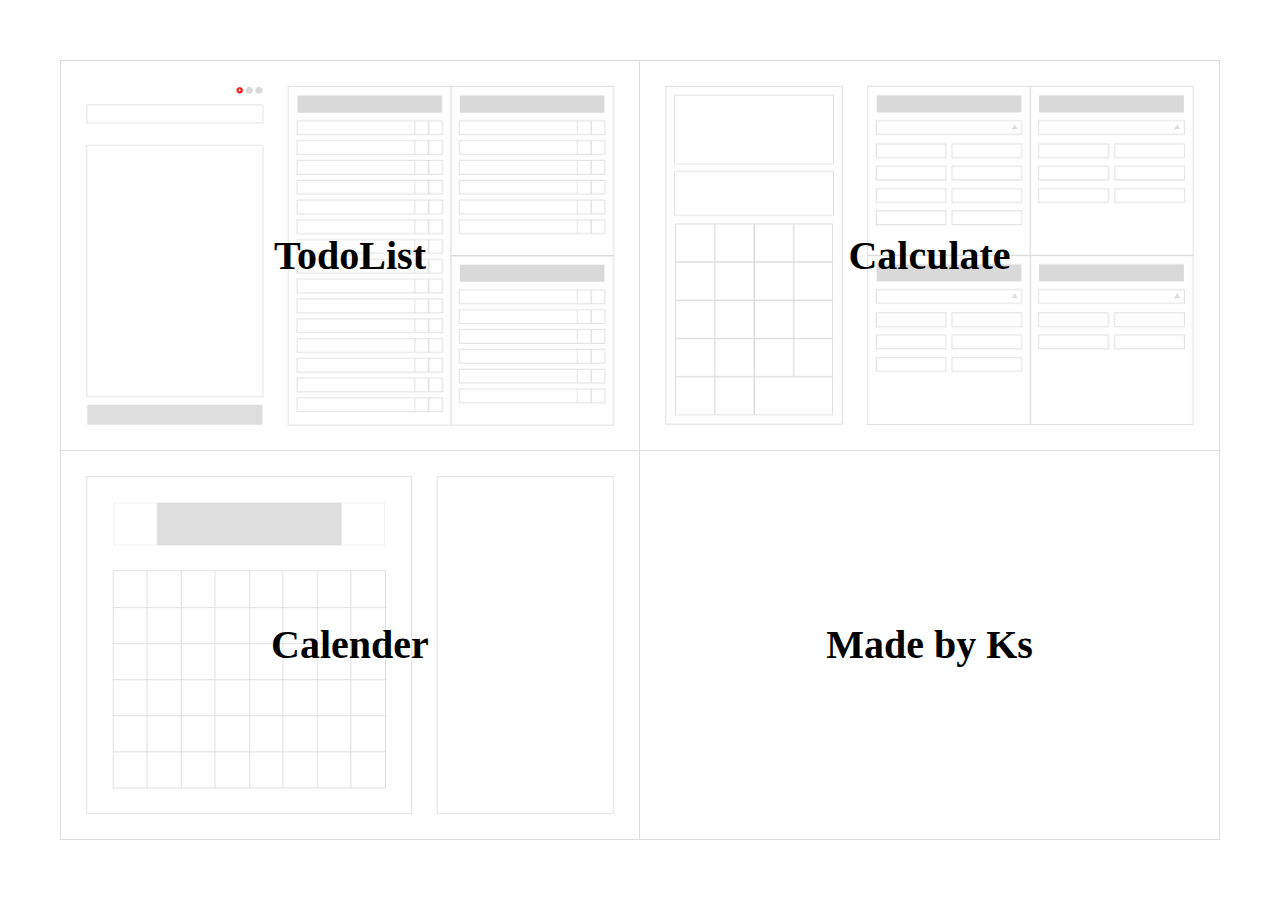
<file: index.html>
<!DOCTYPE html>
<html lang="ko-KR">
<head>
  <meta charset="UTF-8">
  <meta name="viewport" content="width=device-width, initial-scale=1.0">
  <link rel="stylesheet" href="./common.css">
  <link rel="stylesheet" href="./style.css">
  <title>ConvenienceTool</title>
</head>
<body>
  <div class="wrap">
    <article>
      <ul>
        <li>
          <a class="todoLink" href="./TodoList/index.html">TodoList</a>
        </li>
        <li>
          <a class="calculateLink" href="./Calculate/index.html">Calculate</a>
        </li>
        <li>
          <a class="calendarLink" href="./Calendar/index.html">Calender</a>
        </li>
        <li>
          <a href="#">Made by Ks</a>
        </li>
      </ul>
    </article>
  </div>
</body>
</html>
</file>
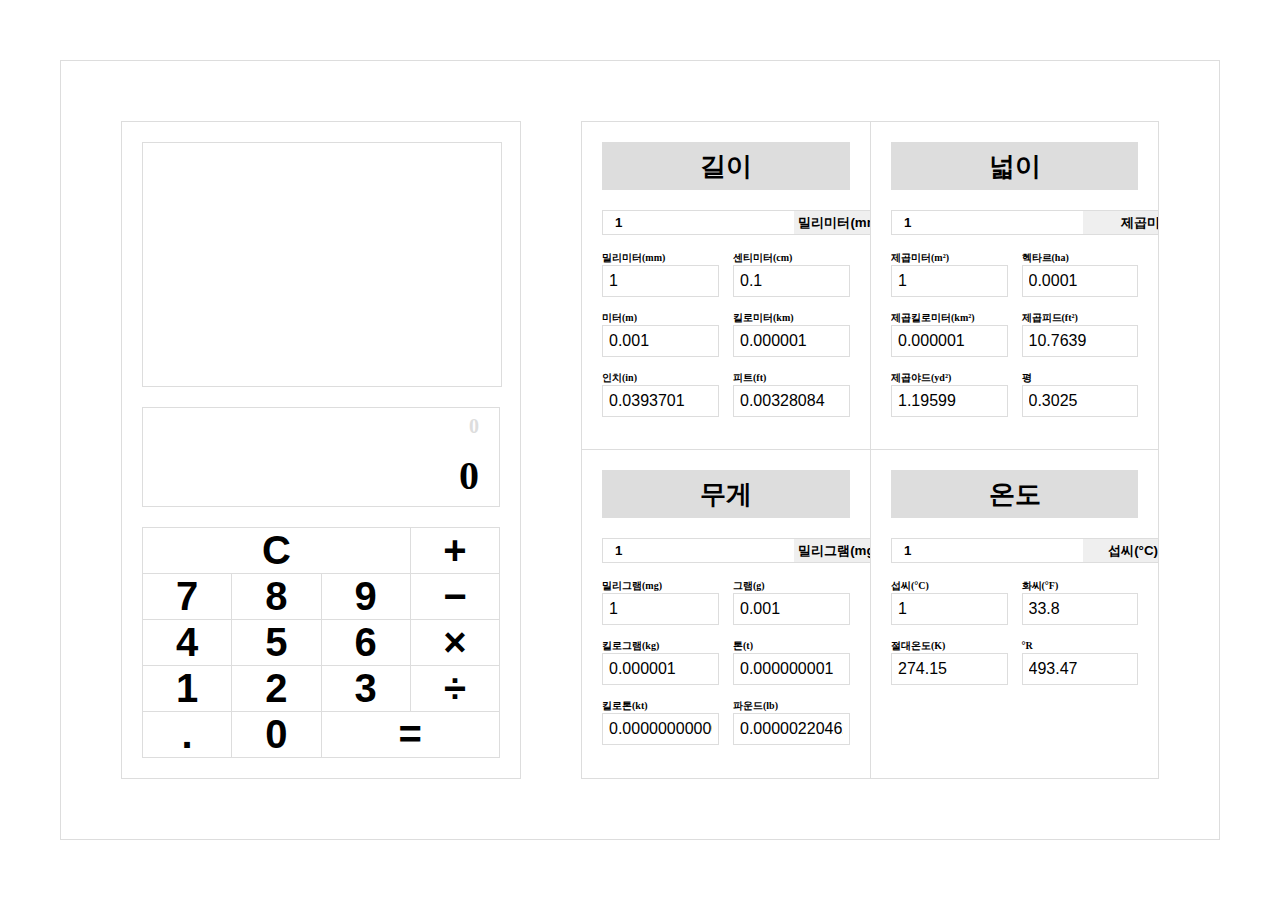
<file: Calculate/index.html>
<!DOCTYPE html>
<html lang="ko-KR">
<head>
  <meta charset="UTF-8">
  <meta name="viewport" content="width=device-width, initial-scale=1.0">
  <link rel="stylesheet" href="../common.css">
  <link rel="stylesheet" href="./style.css">
  <title>Calculate</title>
</head>
<body>
  <div class="wrap">
    <h1 class="a11y-hidden">계산기</h1>
    <article class="calculate">
      <div class="prev">
        <ul>
        </ul>
      </div>
      <div class="result">
        <p>0</p>
        <strong>0</strong>
      </div>
      <div class="calcTable">
        <table>
          <tr>
            <td colspan="3">
              <button>C</button>
            </td>
            <td>
              <button>+</button>
          </td>
          </tr>
          <tr>
            <td>
              <button>7</button>
            </td>
            <td>
              <button>8</button>
            </td>
            <td>
              <button>9</button>
            </td>
            <td>
              <button>−</button>
            </td>
          </tr>
          <tr>
            <td>
              <button>4</button>
            </td>
            <td>
              <button>5</button>
            </td>
            <td>
              <button>6</button>
            </td>
            <td>
              <button>×</button>
            </td>
          </tr>
          <tr>
            <td>
              <button>1</button>
            </td>
            <td>
              <button>2</button>
            </td>
            <td>
              <button>3</button>
            </td>
            <td>
              <button>÷</button>
            </td>
          </tr>
          <tr>
            <td>
              <button>.</button>
            </td>
            <td>
              <button>0</button>
            </td>
            <td colspan="2">
              <button>=</button>
            </td>
          </tr>
        </table>
      </div>
    </article>

    <article class="translate">
      <div class="length">
        <h2>길이</h2>
        <div class="transInput">
          <label for="input" class="a11y-hidden">변환</label>
          <input type="text" value="1">
          <select>
            <option>밀리미터(mm)</option>
            <option>센티미터(cm)</option>
            <option>미터(m)</option>
            <option>킬로미터(km)</option>
            <option>인치(in)</option>
            <option>피트(ft)</option>
            <option>야드(yd)</option>
            <option>마일(mile)</option>
          </select>
        </div>
        <div class="transResult">
          <ul>
            <li>
              <label>밀리미터(mm)</label>
              <input type="text" readonly value="1" >
            </li>
            <li>
              <label>센티미터(cm)</label>
              <input type="text" readonly value="0.1">
            </li>
            <li>
              <label>미터(m)</label>
              <input type="text" readonly value="0.001">
            </li>
            <li>
              <label>킬로미터(km)</label>
              <input type="text" readonly value="0.000001">
            </li>
            <li>
              <label>인치(in)</label>
              <input type="text" readonly value="0.0393701">
            </li>
            <li>
              <label>피트(ft)</label>
              <input type="text" readonly value="0.00328084">
            </li>
            <li>
              <label>야드(yd)</label>
              <input type="text" readonly value="0.00109361">
            </li>
            <li>
              <label>마일(mile)</label>
              <input type="text" readonly value="0.000000621371">
            </li>
          </ul>
        </div>
      </div>
      <div class="extend">
        <h2>넓이</h2>
        <div class="transInput">
          <label for="input" class="a11y-hidden">변환</label>
          <input type="text" value="1">
          <select>
            <option>제곱미터(m²)</option>
            <option>헥타르(ha)</option>
            <option>제곱킬로미터(km²)</option>
            <option>제곱피트(ft²)</option>
            <option>제곱야드(yd²)</option>
            <option>평</option>
          </select>
        </div>
        <div class="transResult">
          <ul>
            <li>
              <label>제곱미터(m²)</label>
              <input type="text" readonly  value="1">
            </li>
            <li>
              <label>헥타르(ha)</label>
              <input type="text" readonly  value="0.0001">
            </li>
            <li>
              <label>제곱킬로미터(km²)</label>
              <input type="text" readonly  value="0.000001">
            </li>
            <li>
              <label>제곱피드(ft²)</label>
              <input type="text" readonly  value="10.7639">
            </li>
            <li>
              <label>제곱야드(yd²)</label>
              <input type="text" readonly  value="1.19599">
            </li>
            <li>
              <label>평</label>
              <input type="text" readonly  value="0.3025">
            </li>
          </ul>
        </div>
      </div>
      <div class="weight">
        <h2>무게</h2>
        <div class="transInput">
          <label for="input" class="a11y-hidden">변환</label>
          <input type="text" value="1">
          <select>
            <option>밀리그램(mg)</option>
            <option>그램(g)</option>
            <option>킬로그램(kg)</option>
            <option>톤(t)</option>
            <option>킬로톤(kt)</option>
            <option>파운드(lb)</option>
          </select>
        </div>
        <div class="transResult">
          <ul>
            <li>
              <label>밀리그램(mg)</label>
              <input type="text" readonly  value="1">
            </li>
            <li>
              <label>그램(g)</label>
              <input type="text" readonly  value="0.001">
            </li>
            <li>
              <label>킬로그램(kg)</label>
              <input type="text" readonly  value="0.000001">
            </li>
            <li>
              <label>톤(t)</label>
              <input type="text" readonly  value="0.000000001">
            </li>
            <li>
              <label>킬로톤(kt)</label>
              <input type="text" readonly  value="0.000000000001">
            </li>
            <li>
              <label>파운드(lb)</label>
              <input type="text" readonly  value="0.00000220462">
            </li>
          </ul>
        </div>
      </div>
      <div class="temperate">
        <h2>온도</h2>
        <div class="transInput">
          <label for="input" class="a11y-hidden">변환</label>
          <input type="text" value="1">
          <select>
            <option>섭씨(°C)</option>
            <option>화씨(°F)</option>
            <option>절대온도(K)</option>
            <option>°R</option>
          </select>
        </div>
        <div class="transResult">
          <ul>
            <li>
              <label>섭씨(°C)</label>
              <input type="text" readonly  value="1">
            </li>
            <li>
              <label>화씨(°F)</label>
              <input type="text" readonly  value="33.8">
            </li>
            <li>
              <label>절대온도(K)</label>
              <input type="text" readonly  value="274.15">
            </li>
            <li>
              <label>°R</label>
              <input type="text" readonly  value="493.47">
            </li>
          </ul>
        </div>
      </div>
    </article>
  </div>

  <script src="./index.js"></script>
</body>
</html>
</file>
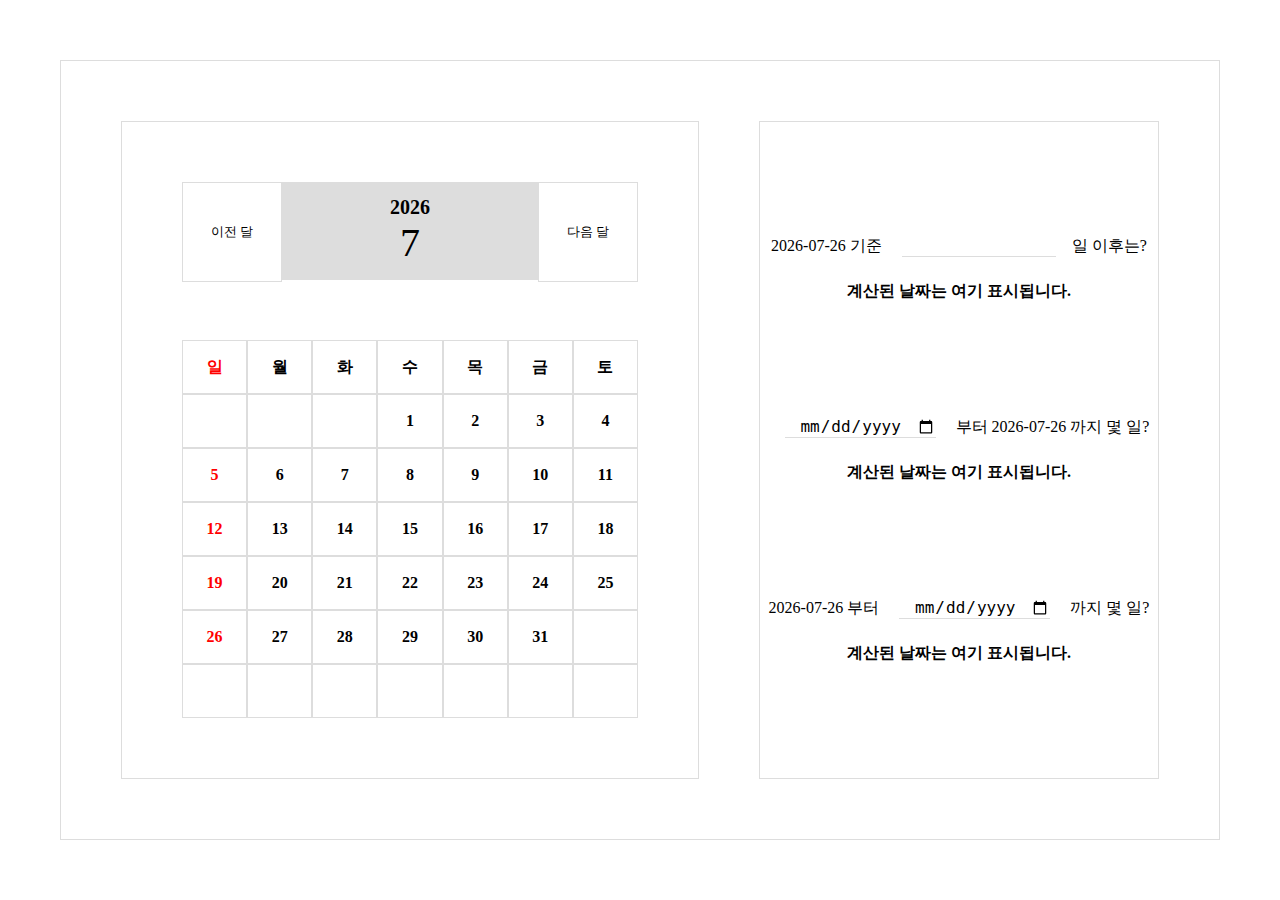
<file: Calendar/index.html>
<!DOCTYPE html>
<html lang="ko-KR">
<head>
  <meta charset="UTF-8">
  <meta name="viewport" content="width=device-width, initial-scale=1.0">
  <link rel="stylesheet" href="../common.css">
  <link rel="stylesheet" href="./style.css">
  <title>Calendar</title>
</head>
<body>
  <div class="wrap">
    <article class="calendar">
      <table>
        <caption>
          <time datetime="">
            <strong class="year"></strong>
            <p class="month"></p>
          </time>
        </caption>
        <tbody>
          <tr>
            <th>일</th>
            <th>월</th>
            <th>화</th>
            <th>수</th>
            <th>목</th>
            <th>금</th>
            <th>토</th>
          </tr>
          <tr>
            <td></td>
            <td></td>
            <td></td>
            <td></td>
            <td></td>
            <td></td>
            <td></td>
          </tr>
          <tr>
            <td></td>
            <td></td>
            <td></td>
            <td></td>
            <td></td>
            <td></td>
            <td></td>
          </tr>
          <tr>
            <td></td>
            <td></td>
            <td></td>
            <td></td>
            <td></td>
            <td></td>
            <td></td>
          </tr>
          <tr>
            <td></td>
            <td></td>
            <td></td>
            <td></td>
            <td></td>
            <td></td>
            <td></td>
          </tr>
          <tr>
            <td></td>
            <td></td>
            <td></td>
            <td></td>
            <td></td>
            <td></td>
            <td></td>
          </tr>
          <tr>
            <td></td>
            <td></td>
            <td></td>
            <td></td>
            <td></td>
            <td></td>
            <td></td>
          </tr>
        </tbody>
      </table>
      <button class="prevBtn" type="button">이전 달</button>
      <button class="afterBtn" type="button">다음 달</button>
    </article>
    <article class="calcDate">
      <div class="afterDate">
      </div>
      <div class="startDate">
      </div>
      <div class="endDate">
      </div>
    </article>
  </div>


  <script src="./index.js"></script>
</body>
</html>
</file>
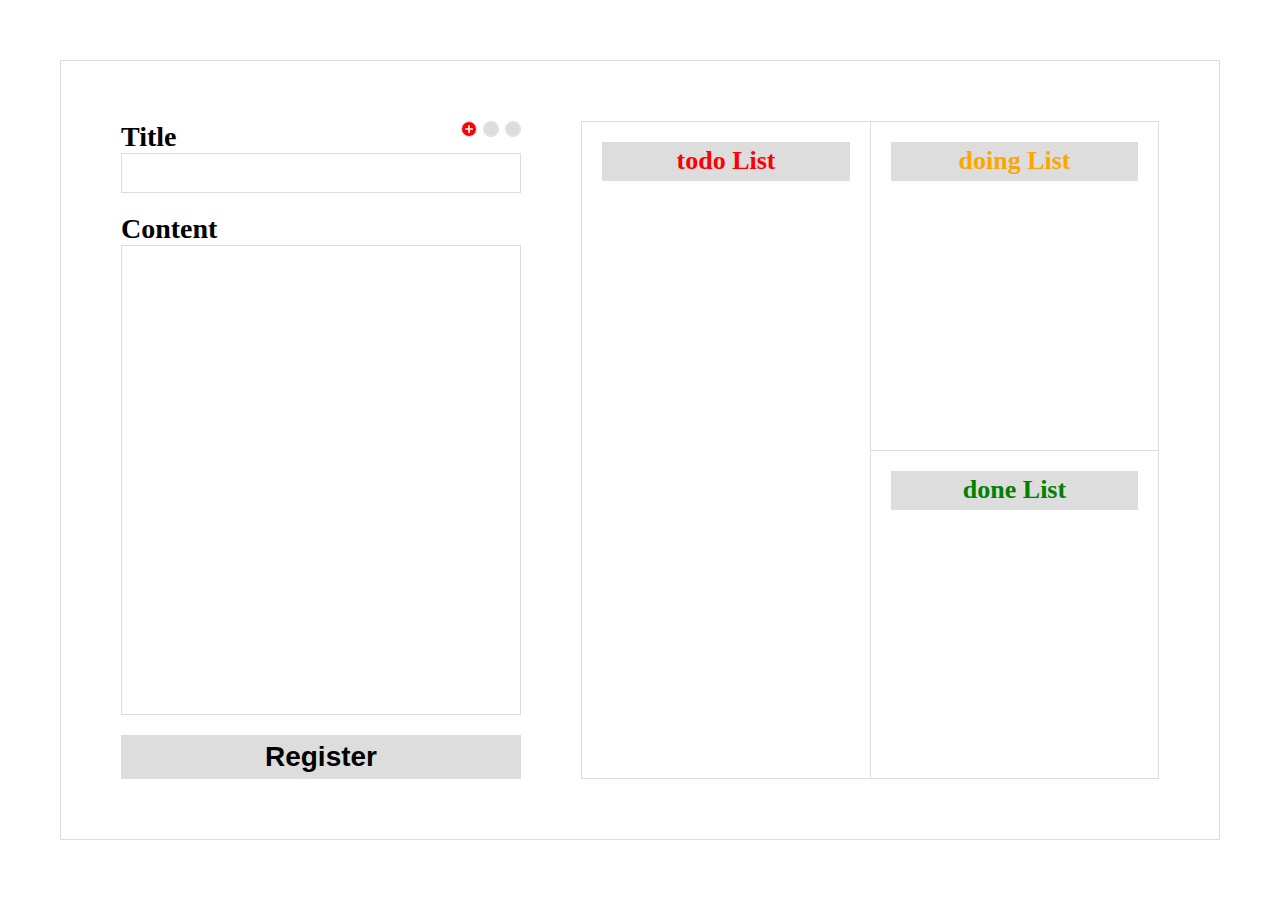
<file: TodoList/index.html>
<!DOCTYPE html>
<html lang="ko-KR">
<head>
  <meta charset="UTF-8">
  <meta name="viewport" content="width=device-width, initial-scale=1.0">
  <link rel="stylesheet" href="../common.css">
  <link rel="stylesheet" href="./style.css">
  <title>TodoList</title>
</head>
<body>
  <div class="wrap">
    <h1 class="a11y-hidden">TodoList</h1>
    <article>
      <div class="regWrap">
        <form action="">
          <label for="titleInput">Title</label>
          <input type="text" id="titleInput" autocomplete="off" maxlength="15" required>

          <label for="contentInput">Content</label>
          <textarea name="" id="contentInput" autocomplete="off" required></textarea>

          <div class="stateInput">
            <label for="stateInput" class="a11y-hidden">라디오 버튼 상태관리</label>
            <input type="radio" name="stateInput" checked class="todoInput">
            <input type="radio" name="stateInput" class="doingInput">
            <input type="radio" name="stateInput" class="doneInput">
          </div>

          <button type="submit" class="regBtn">
            Register
          </button>
        </form>
      </div>

      <div class="listWrap">
        <div class="todoList">
          <h2>todo List</h2>
          <ul>
          </ul>
        </div>
        <div class="doingList">
          <h2>doing List</h2>
          <ul>
          </ul>
        </div>
        <div class="doneList">
          <h2>done List</h2>
          <ul>
          </ul>
        </div>
      </div>
    </article>
  <script src="./index.js"></script>
</body>
</html>
</file>
<file: style.css>
article {
  height: 100%;
}

ul {
  height: 100%;
  display: grid;
  grid-template-columns: repeat(2, 1fr);
}

li {
  box-sizing: border-box;
}

li:nth-child(odd) {
  border-right: 1px solid #ddd;
}

li:nth-child(2) ~ li {
  border-top: 1px solid #ddd;
}

a {
  width: 100%;
  height: 100%;
  display: block;
  display: flex;
  justify-content: center;
  align-items: center;
  font-size: 40px;
  font-weight: bold;
}

.todoLink {
  background: url(./img/TodoList.png) no-repeat center center / 100% 100%;
}

.calculateLink {
  background: url(./img/Calculate.png) no-repeat center center / 100% 100%;
}

.calendarLink {
  background: url(./img/Calendar.png) no-repeat center center / 100% 100%;
}
</file>
<file: Calculate/style.css>
article, div, table, tr, td, button, h1, h2, p, strong {
  margin: 0;
  padding: 0;
}

.a11y-hidden {
  clip: rect(1px, 1px, 1px, 1px);
  clip-path: inset(50%);
  width: 1px;
  height: 1px;
  margin: -1px;
  overflow: hidden;
  padding: 0;
  position: absolute;
}

.wrap {
  display: flex;
  gap: 60px; 
  padding: 60px;
  box-sizing: border-box;
}

.calculate  {
  min-width: 400px;
  height: 100%;
  padding: 20px;
  border: 1px solid #ddd;
  box-sizing: border-box;
  display: flex;
  flex-direction: column;
  gap: 20px;
}

.calculate > div {
  width: 100%;
}

.calculate .prev {
  flex-grow: 1;
  border: 1px solid #ddd;
  overflow-y: auto;
}

.prev ul {
  display: flex;
  flex-direction: column;
  justify-content: flex-end;
}

.prev ul li {
  text-align: right;
  font-size: 24px;
  font-weight: bold;
  padding-right: 20px;
  color: #ddd;
}

.calculate .result {
  min-height: 100px;
  border: 1px solid #ddd;
  box-sizing: border-box;
  text-align: right;
  padding: 0 20px;
  box-sizing: border-box;
  display: flex;
  flex-direction: column;
  justify-content: space-around;
}

.result p {
  color: #ddd;
  font-weight: bold;
  font-size: 20px;
}

.result strong {
  font-weight: bold;
  font-size: 40px;
}

.calcTable table {
  width: 100%;
  border-collapse: collapse;
  border: 1px solid #ddd;
  
}

.calcTable table tr {
  width: 100%;
}

.calcTable table tr td {
  border: 1px solid #ddd;
  border-collapse: collpase;
  width: calc(100% / 4);
}

.calcTable table button {
  background-color: #fff;
  border: none;
  width: 100%;
  height: 100%;
  font-weight: bold;
  cursor: pointer;
  font-size: 40px;
}

.calcTable table button:active {
  background-color: #ddd;
}

.translate {
  height: 100%;
  flex-grow: 1;
  display: grid;
  grid-template-columns: repeat(2, 1fr);
  grid-template-rows: repeat(2, 1fr);
}

.translate > div {
  padding: 20px;
  box-sizing: border-box;
  border: 1px solid #ddd;
  border-collapse: collapse;
  overflow-y: auto;
  display: flex;
  flex-direction: column;
}

.translate > div:nth-child(odd) {
  border-right: 0;
}

.translate > div:nth-child(3) {
  border-top: 0;
}

.translate > div:nth-child(4) {
  border-top: 0;
}

.translate > div h2 {
  width: 100%;
  background-color: #ddd;
  text-align: center;
  font-size: 26px;
  padding: 7px 0 6px;
}

.transInput {
  margin-top: 20px;
  font-size: 18px;
  width: 100%;
  display: flex;
}

.transInput input {
  padding: 4px 0 4px 12px;
  box-sizing: border-box;
  font-weight: bold;
  flex-grow: 1;
  border: 1px solid #ddd;
  border-right: none;
  border-radius: 0;
}

.transInput input:focus {
  outline: none;
}

.transInput select {
  border-radius: 0;
  border: 1px solid #ddd;
  text-align: right;
  font-weight: bold;
  border-left: none;
}

.transInput select:focus {
  outline: none;
}

.transResult {
  width: 100%;
  height: 100%;
  margin-top: 12px;
  flex-grow: 1;
  overflow-y: auto;
}

.transResult ul {
  display: grid;
  grid-template-columns: repeat(2, 1fr);
  gap: 10px 14px;
}

.transResult label {
  font-size: 10px;
  font-weight: bold;
}

.transResult input {
  width: 100%;
  box-sizing: border-box;
  border-radius: 0;
  border: 1px solid #ddd;
  cursor: default;
  font-size: 16px;
  padding: 6px;
  box-sizing: border-box;
}

.transResult input:focus {
  outline: none;
}
</file>
<file: Calendar/style.css>
table, tr, th, td, strong, p, caption {
  padding: 0;
  margin: 0;
}

.wrap {
  display: flex;
  padding: 60px;
  box-sizing: border-box;
  justify-content: space-between;
  gap: 60px;
}

.wrap > article {
  border: 1px solid #ddd;
  box-sizing: border-box;
}

.wrap .calendar {
  flex-grow: 1;
  padding: 60px;
  box-sizing: border-box;
  position: relative;
}

.calendar table {
  width: 100%;
  height: 100%;
  display: flex;
  flex-direction: column;
  gap: 60px;
}

.calendar table thead {
  width: 100%;
}

.calendar caption {
  background-color: #ddd;
  padding: 14px 0;
  box-sizing: border-box;
  position: relative;
  text-align: center;
}

caption strong {
  font-size: 20px;
  margin: 8px 0 20px;
}

caption p {
  font-size: 40px;
}

table tbody {
  flex-grow: 1;
  border-collapse: collapse;
}

table tbody tr {
  width: 100%;
  height: calc(100% / 7);
  display: flex;
  justify-content: space-between;
}

table tbody th,
table tbody td {
  width: 100%;
  font-weight: bold;
  border: 1px solid #ddd;
  border-collapse: collapse;
  display: flex;
  justify-content: center;
  align-items: center;
}

table tbody tr th:first-child,
table tbody tr td:first-child {
  color: #FF0000;
}


.calendar button {
  position: absolute;
  top: 60px;
  width: 100px;
  height: 100px;
  border: 1px solid #ddd;
  border-radius: 0;
  background-color: #fff;
  cursor: pointer;
}

.calendar .prevBtn {
  left: 60px;
}

.calendar .afterBtn {
  right: 60px;
}



.wrap .calcDate {
  flex-basis: 400px;
  display: flex;
  flex-direction: column;
  justify-content: space-evenly;
  text-align: center;
}

.calcDate input {
  width: 150px;
  border-radius: 0;
  border: none;
  border-bottom: 1px solid #ddd;
  margin: 0 16px;
  text-align: center;
  font-size: 16px;
}

.calcDate p {
  margin-bottom: 24px;
}

.calcDate input:focus {
  outline: none;
}

.calcDate .afterDate {
  font-size: 16px;
}



article {
  border: 1px solid #ddd;
  box-sizing: border-box;
}
</file>
<file: TodoList/style.css>
article, div, form, label, input, textarea, button, h1, h2, h3, p {
  margin: 0;
  padding: 0;
}

.a11y-hidden {
  clip: rect(1px, 1px, 1px, 1px);
  clip-path: inset(50%);
  width: 1px;
  height: 1px;
  margin: -1px;
  overflow: hidden;
  padding: 0;
  position: absolute;
}

.wrap {
  padding: 60px;
  box-sizing: border-box;
}

article {
  width: 100%;
  height: 100%;
  display: flex;
  justify-content: space-between;
  gap: 60px;
}

article > div {
  box-sizing: border-box;
}

article .regWrap {
  width: 400px;
}

.regWrap form {
  height: 100%;
  position: relative;
  display: flex;
  flex-direction: column;
}

.regWrap label {
  font-weight: bold;
  font-size: 28px;
}

.regWrap label:not(:first-child) {
  margin-top: 20px;
}

.regWrap input, textarea {
  width: 100%;
  box-sizing: border-box;
  border: 1px solid #ddd;
  font-size: 16px;
}

.regWrap input {
  padding: 10px 12px;
}

.regWrap textarea {
  flex-grow: 1;
  resize: none;
  padding: 10px 12px;
}

.regWrap input:focus, 
.regWrap textarea:focus {
  outline: none;
}

.regWrap .regBtn {
  margin-top: 20px;
  font-size: 28px;
  font-weight: bold;
  padding: 6px 0;
  box-sizing: border-box;
  background-color: #ddd;
  border: none;
  cursor: pointer;
}

.regWrap .stateInput {
  position: absolute;
  right: 0;
  top: 0;
  display: flex;
  gap: 6px;
}

.stateInput input[type="radio"] {
  appearance: none;
  width: 16px;
  height: 16px;
  padding: 0;
  border-radius: 50%;
  border: 1px solid #ddd;
  background-color: transparent;
  outline: none;
  cursor: pointer;
  position: relative;
}

.stateInput input[type="radio"]::before {
  content: '';
  position: absolute;
  top: 50%;
  left: 50%;
  transform: translate(-50%, -50%);
  width: 100%;
  height: 100%;
  border-radius: 50%;
  background-color: #ddd;
}

.stateInput .todoInput:checked:before {
  background: #ff0000 url(../img/todo.svg) no-repeat center center;
}

.stateInput .doingInput:checked::before {
  background: #FFA500 url(../img/doing.svg) no-repeat center center;
}

.stateInput .doneInput:checked::before {
  background: #008000 url(../img/done.svg) no-repeat center center;
}

article .listWrap {
  flex-grow: 1;
  display: grid;
  grid-template-areas: 
  "todoList doingList"
  "todoList doneList";
  grid-template-columns: repeat(2, 1fr);
  grid-template-rows: repeat(2, 1fr);
  border: none;
  height: 100%;
}

.listWrap > div {
  padding: 20px;
  box-sizing: border-box;
  border: 1px solid #ddd;
  display: flex;
  flex-direction: column;
  gap: 20px;
}

.listWrap h2 {
  text-align: center;
  font-size: 26px;
  padding: 4px 0 5px;
  background-color: #ddd;
}

.listWrap ul {
  flex-grow: 1;
  overflow-y: auto;
}

/* 스크롤 안보이게 처리 */
.listWrap ul::-webkit-scrollbar {
  display: none;
}

.listWrap ul li {
  width: 100%;
  padding: 4px 12px;
  box-sizing: border-box;
  border: 1px solid #ddd;
  position: relative;
  cursor: pointer;
}

.listWrap ul li:not(:first-child) {
  margin-top: 16px;
}

.listWrap ul li h3 {
  font-size: 18px;
  width: fit-content;
}

.listWrap ul li.done h3 {
  color: #ddd;
  text-decoration: line-through #ddd;
}

.listWrap ul li .setBtnWrap {
  box-shadow: inset 0 0 10px black;
  position: absolute;
  width: 62px;
  height: 100%;
  top: 0;
  right: 0;
  display: flex;
}

.setBtnWrap button {
  width: 50%;
  box-sizing: border-box;
  background-color: #fff;
  border: none;
  border-radius: 0;
  border-left: 1px solid #ddd;
  cursor: pointer;
}

.setBtnWrap .editBtn {
  color: #008000;
}

.setBtnWrap .delBtn {
  color: #ff0000;
}



.listWrap .todoList {
  grid-area: todoList;
  border-right: none;
}

.todoList h2 {
  color: #FF0000;
}

.listWrap .doingList {
  grid-area: doingList;
  border-bottom: none;
  overflow-y: auto;
}

.doingList h2 {
  color: #FFA500;
}

.listWrap .doneList {
  grid-area: doneList;
  overflow-y: auto;
}

.doneList h2 {
  color: #008000;
}

#modal {
  width: 100%;
  height: 100%;
  position: absolute;
  top: 0;
  left: 0;
  background-color: rgba(0, 0, 0, 0.5);
  display: none;
}

#modal.active {
  display: block;
}

#modal .modalContent {
  width: 400px;
  min-height: 200px;
  background-color: #fff;
  position: fixed;
  top: 50%;
  left: 50%;
  transform: translate(-50%, -50%);
  text-align: center;
  padding: 20px;
  box-sizing: border-box;
  z-index: 1;
}

.modalContent h2 {
  text-decoration: underline #ddd;
  margin-bottom: 20px;
}

.modalContent button {
  position: absolute;
  width: 100%;
  left: 0;
  bottom: 0;
  border-radius: 0;
  background-color: #fff;
  border: 1px solid #ddd;
  font-size: 16px;
  padding: 8px 0;
  cursor: pointer;
}
</file>
<file: common.css>
/* reset css */
div, ul, li, a, h1, h2, h3, p, strong {
  margin: 0;
  padding: 0;
  list-style: none;
  text-decoration: none;
  color: #000;
}

.wrap {
  width: calc(100vw - 120px);
  height: calc(100vh - 120px);
  margin: 60px auto;
  border: 1px solid #ddd;
  box-sizing: border-box;
}
</file>
